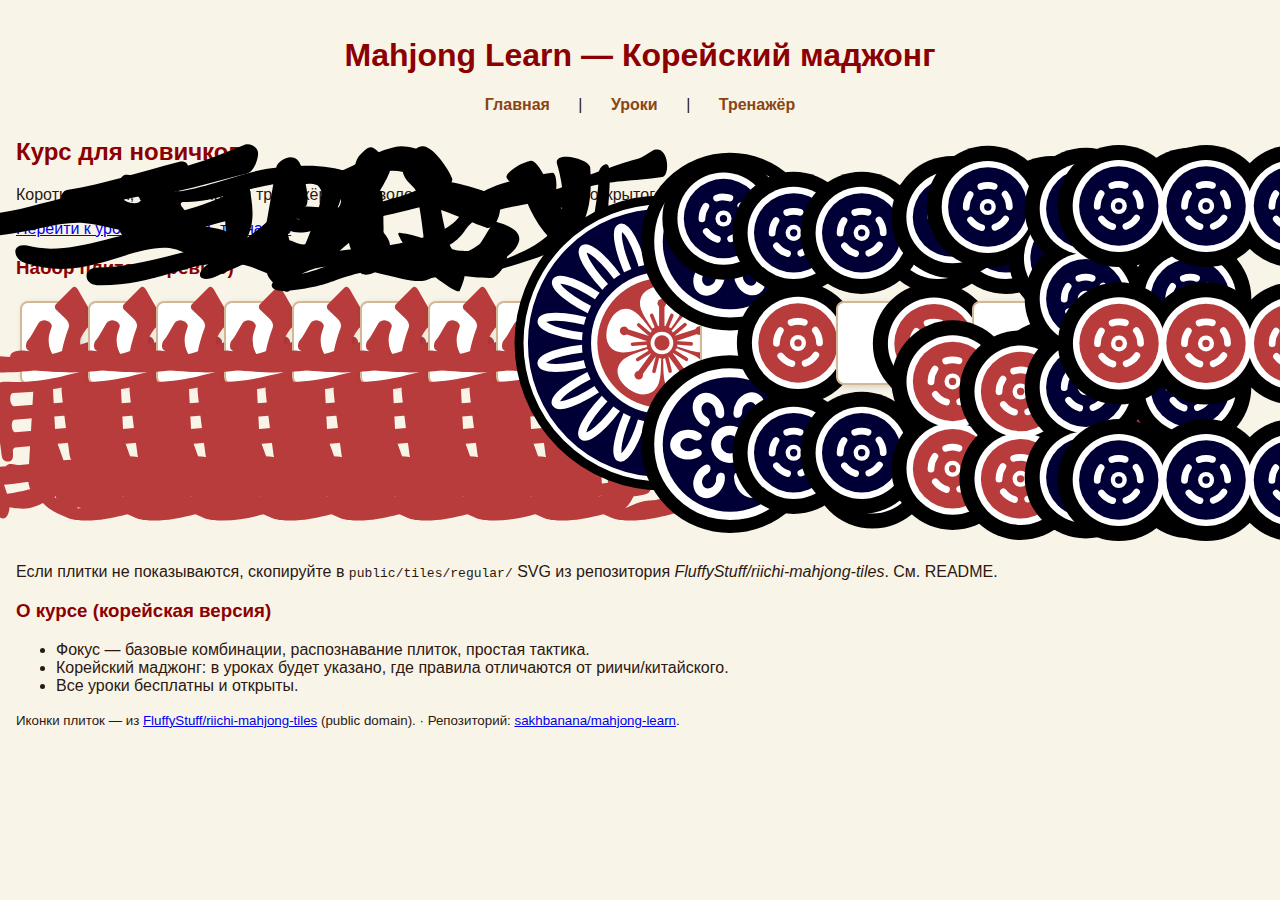
<file: index.html>
<!doctype html>
<html lang="ru">
<head>
  <meta charset="utf-8" />
  <meta name="viewport" content="width=device-width,initial-scale=1" />
  <title>Mahjong Learn — Корейский маджонг (навыки для новичков)</title>
  <link rel="stylesheet" href="style.css">
</head>
<body>
  <header class="site-header">
    <h1>Mahjong Learn — Корейский маджонг</h1>
    <nav>
      <a href="index.html">Главная</a> |
      <a href="lessons.html">Уроки</a> |
      <a href="trainer.html">Тренажёр</a>
    </nav>
  </header>

  <main class="container">
    <section class="hero">
      <h2>Курс для новичков</h2>
      <p>Короткие уроки, интерактивный тренажёр и головоломки. Плитки берутся из открытого набора riichi-mahjong-tiles (public domain).</p>
      <p class="actions">
        <a class="btn" href="lessons.html">Перейти к урокам</a>
        <a class="btn ghost" href="trainer.html">Открыть тренажёр</a>
      </p>
    </section>

    <section class="preview">
      <h3>Набор плиток (превью)</h3>
      <div id="preview-tiles" class="tile-grid"></div>
      <p class="note">Если плитки не показываются, скопируйте в <code>public/tiles/regular/</code> SVG из репозитория <em>FluffyStuff/riichi-mahjong-tiles</em>. См. README.</p>
    </section>

    <section class="about">
      <h3>О курсе (корейская версия)</h3>
      <ul>
        <li>Фокус — базовые комбинации, распознавание плиток, простая тактика.</li>
        <li>Корейский маджонг: в уроках будет указано, где правила отличаются от риичи/китайского.</li>
        <li>Все уроки бесплатны и открыты.</li>
      </ul>
    </section>
  </main>

  <footer class="site-footer">
    <small>Иконки плиток — из <a href="https://github.com/FluffyStuff/riichi-mahjong-tiles">FluffyStuff/riichi-mahjong-tiles</a> (public domain). · Репозиторий: <a href="https://github.com/sakhbanana/mahjong-learn">sakhbanana/mahjong-learn</a>.</small>
  </footer>

  <script src="main.js"></script>
  <script>initPreview();</script>
</body>
</html>
</file>
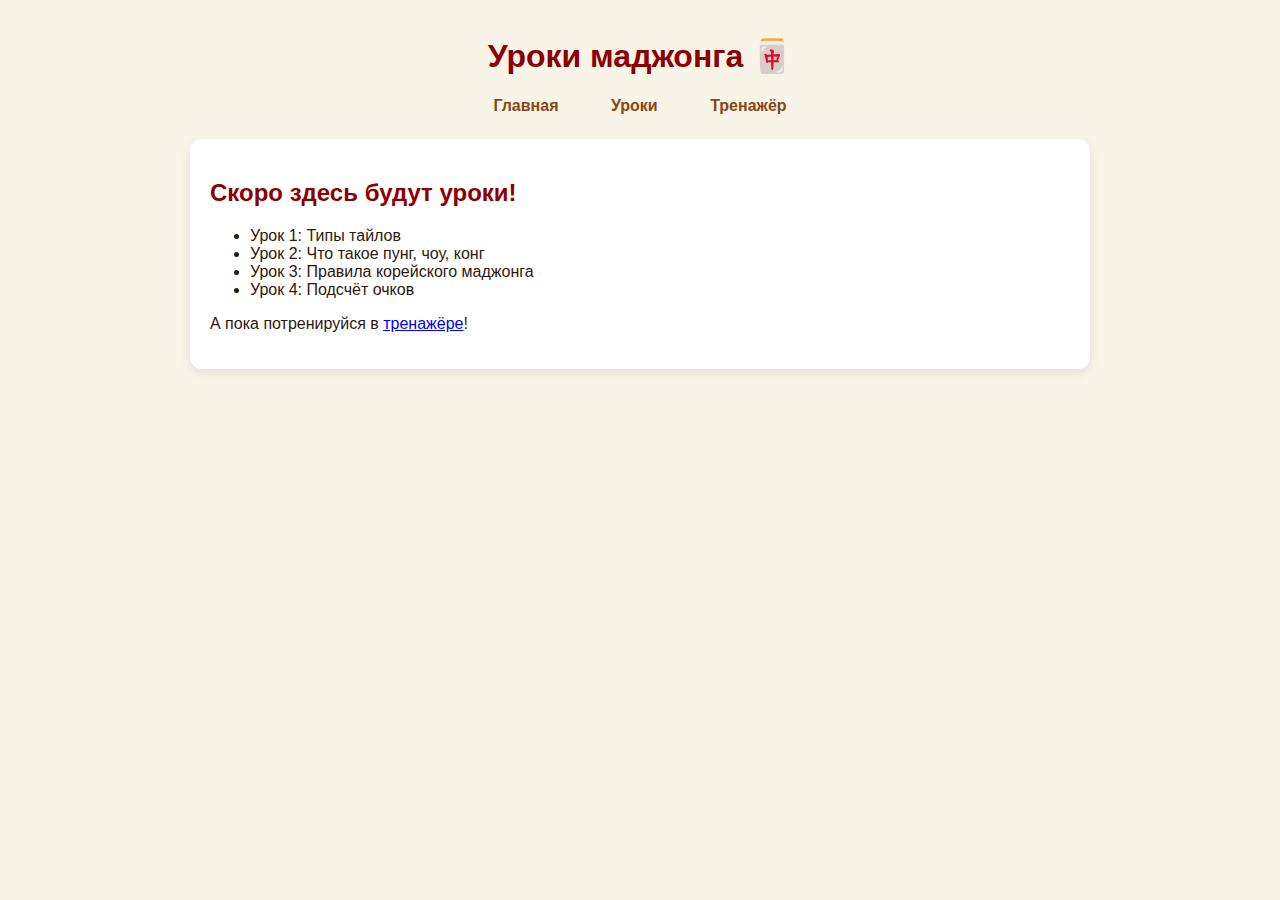
<file: lessons.html>
<!-- lessons.html -->
<!DOCTYPE html>
<html lang="ru">
<head>
  <meta charset="UTF-8" />
  <meta name="viewport" content="width=device-width, initial-scale=1.0"/>
  <title>Уроки — Корейский маджонг</title>
  <link rel="stylesheet" href="style.css">
</head>
<body>
  <header>
    <h1>Уроки маджонга 🀄</h1>
    <nav>
      <a href="index.html">Главная</a>
      <a href="lessons.html">Уроки</a>
      <a href="trainer.html">Тренажёр</a>
    </nav>
  </header>

  <main class="section">
    <h2>Скоро здесь будут уроки!</h2>
    <ul>
      <li>Урок 1: Типы тайлов</li>
      <li>Урок 2: Что такое пунг, чоу, конг</li>
      <li>Урок 3: Правила корейского маджонга</li>
      <li>Урок 4: Подсчёт очков</li>
    </ul>
    <p>А пока потренируйся в <a href="trainer.html">тренажёре</a>!</p>
  </main>
</body>
</html>
</file>
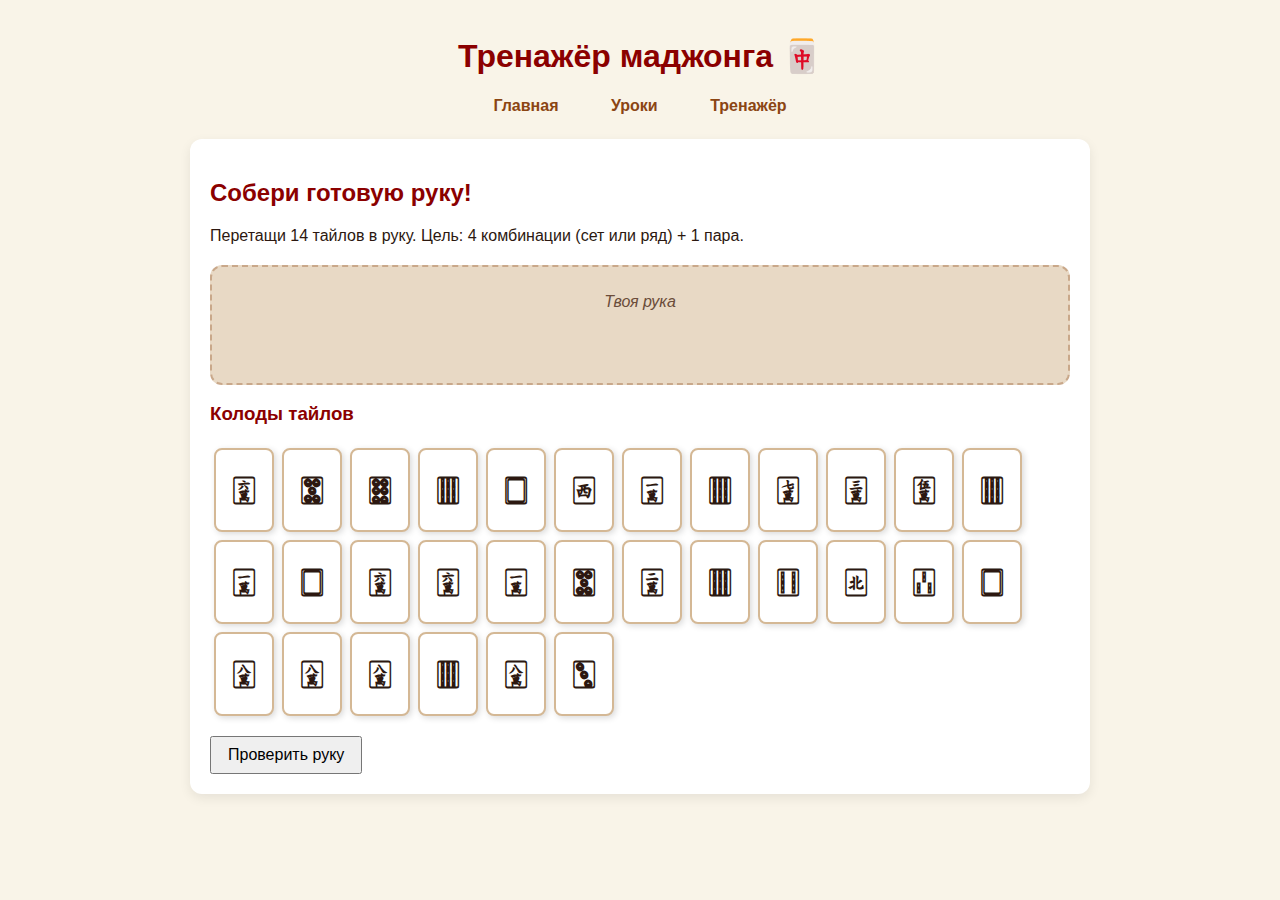
<file: trainer.html>
<!-- trainer.html -->
<!DOCTYPE html>
<html lang="ru">
<head>
  <meta charset="UTF-8" />
  <meta name="viewport" content="width=device-width, initial-scale=1.0"/>
  <title>Тренажёр — Корейский маджонг</title>
  <link rel="stylesheet" href="style.css">
</head>
<body>
  <header>
    <h1>Тренажёр маджонга 🀄</h1>
    <nav>
      <a href="index.html">Главная</a>
      <a href="lessons.html">Уроки</a>
      <a href="trainer.html">Тренажёр</a>
    </nav>
  </header>

  <main>
    <section class="section">
      <h2>Собери готовую руку!</h2>
      <p>Перетащи 14 тайлов в руку. Цель: 4 комбинации (сет или ряд) + 1 пара.</p>

      <div class="hand" id="player-hand">
        <div class="instructions">Твоя рука</div>
      </div>

      <div id="result"></div>

      <h3>Колоды тайлов</h3>
      <div id="tiles-bank"></div>

      <button id="check-btn" style="margin-top: 16px; padding: 8px 16px; font-size: 16px;">Проверить руку</button>
    </section>
  </main>

  <script src="main.js"></script>
  <script>
    const tileSymbols = [
      '🀇','🀈','🀉','🀊','🀋','🀌','🀍','🀎','🀏',
      '🀙','🀚','🀛','🀜','🀝','🀞','🀟','🀠','🀡',
      '🀐','🀑','🀒','🀓','🀔','🀕','🀖','🀗','🀘',
      '🀀','🀁','🀂','🀃','🀅','🀆'
    ];

    const tilesBank = document.getElementById('tiles-bank');
    const playerHand = document.getElementById('player-hand');
    const resultDiv = document.getElementById('result');
    const checkBtn = document.getElementById('check-btn');

    // Генерация тайлов
    for (let i = 0; i < 30; i++) {
      const tile = document.createElement('div');
      tile.className = 'tile';
      tile.textContent = tileSymbols[Math.floor(Math.random() * tileSymbols.length)];
      tile.draggable = true;

      tile.addEventListener('dragstart', e => {
        e.dataTransfer.setData('text/plain', tile.textContent);
        tile.classList.add('dragging');
      });

      tile.addEventListener('dragend', () => tile.classList.remove('dragging'));
      tilesBank.appendChild(tile);
    }

    playerHand.addEventListener('dragover', e => e.preventDefault());
    playerHand.addEventListener('drop', e => {
      e.preventDefault();
      const char = e.dataTransfer.getData('text/plain');
      const newTile = document.createElement('div');
      newTile.className = 'tile';
      newTile.textContent = char;
      newTile.draggable = true;
      newTile.addEventListener('click', () => newTile.remove());
      if (playerHand.querySelector('.instructions')) playerHand.innerHTML = '';
      playerHand.appendChild(newTile);
    });

    // Проверка руки
    checkBtn.addEventListener('click', () => {
      const handTiles = Array.from(playerHand.querySelectorAll('.tile')).map(t => t.textContent);
      
      if (handTiles.length !== 14) {
        resultDiv.innerHTML = '<p style="color: #c00;">В руке должно быть 14 тайлов!</p>';
        return;
      }

      const result = checkHand(handTiles);
      let msg = '';

      if (result.isComplete) {
        msg = '<p class="success">✅ Поздравляем! У вас готовая рука!</p>';
        // playSound('success');
      } else {
        msg = `<p>Комбинации: ${result.pungs.length} сет(ов), ${result.chows.length} ряд(ов). Пар: ${result.pairs.length}.</p>`;
        if (result.pungs.length + result.chows.length < 4 || result.pairs.length === 0) {
          msg += '<p style="color:#c00;">Нужно 4 комбинации + 1 пара.</p>';
        }
      }

      resultDiv.innerHTML = msg;
    });
  </script>
</body>
</html>
</file>
<file: style.css>
/* style.css */
:root {
  --tile-size: 60px;
  --tile-height: 84px;
}

* {
  box-sizing: border-box;
}

body {
  font-family: 'Segoe UI', Tahoma, Geneva, Verdana, sans-serif;
  background: #f9f4e8;
  margin: 0;
  padding: 16px;
  color: #2c1810;
}

header {
  text-align: center;
  margin-bottom: 24px;
}

nav {
  text-align: center;
  margin-bottom: 20px;
}

nav a {
  margin: 0 12px;
  text-decoration: none;
  color: #8b4513;
  font-weight: bold;
  padding: 6px 12px;
  border-radius: 6px;
}

nav a:hover {
  background: #e8d9c5;
}

.section {
  max-width: 900px;
  margin: 0 auto 32px;
  background: white;
  padding: 20px;
  border-radius: 12px;
  box-shadow: 0 4px 12px rgba(0,0,0,0.08);
}

h1, h2, h3 {
  color: #8b0000;
}

/* Тайл */
.tile {
  width: var(--tile-size);
  height: var(--tile-height);
  background: white;
  border: 2px solid #d4b895;
  border-radius: 8px;
  display: inline-flex;
  align-items: center;
  justify-content: center;
  font-size: 28px;
  font-weight: bold;
  margin: 4px;
  cursor: grab;
  user-select: none;
  box-shadow: 2px 2px 6px rgba(0,0,0,0.15);
  transition: transform 0.2s, box-shadow 0.2s;
}

.tile:hover {
  transform: translateY(-3px);
  box-shadow: 3px 3px 8px rgba(0,0,0,0.2);
}

.tile.dragging {
  opacity: 0.7;
  transform: scale(1.05);
}

.tile.valid {
  border-color: #2e8b57;
  box-shadow: 0 0 0 3px rgba(46, 139, 87, 0.3);
}

.tile.pung, .tile.chow {
  animation: pulse 1.5s infinite;
}

@keyframes pulse {
  0% { box-shadow: 0 0 0 0 rgba(46, 139, 87, 0.4); }
  70% { box-shadow: 0 0 0 10px rgba(46, 139, 87, 0); }
  100% { box-shadow: 0 0 0 0 rgba(46, 139, 87, 0); }
}

.hand {
  min-height: 120px;
  background: #e8d9c5;
  padding: 16px;
  border-radius: 12px;
  margin-top: 20px;
  text-align: center;
  border: 2px dashed #c9a88a;
}

.instructions {
  font-style: italic;
  color: #6b4c3a;
  margin-top: 10px;
}

.success {
  color: #2e8b57;
  font-weight: bold;
  font-size: 1.2em;
  margin-top: 16px;
  animation: fadeIn 1s;
}

@keyframes fadeIn {
  from { opacity: 0; }
  to { opacity: 1; }
}
</file>
